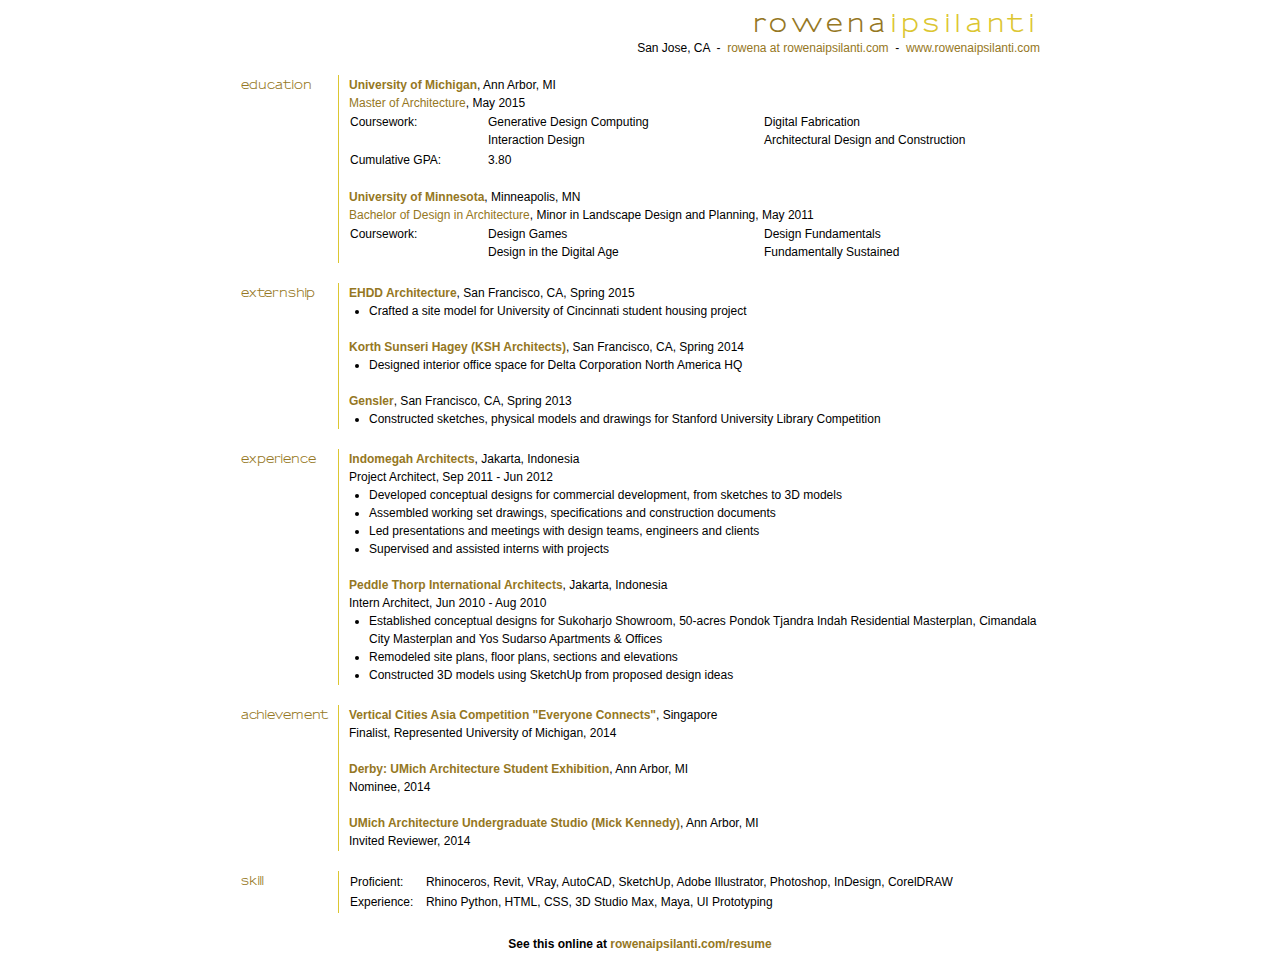
<file: resume.html>
<!DOCTYPE html>
<html>
<head>
  <title>Rowena Ipsilanti Resume</title>
  <meta charset="UTF-8">
  <meta name="description" content="Passionate about exploring the role of design in the changing modern world." />
  <meta name="author" content="Rowena Ipsilanti">
  <meta property="og:title" content="Rowena Ipsilanti | Resume">
  <meta property="og:description" content="Passionate about exploring the role of design in the changing modern world.">
  <meta property="og:url" content="https://www.rowenaipsilanti.com/resume">
  <meta property="og:image" content="https://www.rowenaipsilanti.com/img/share/og-rowena.png">
  <meta property="og:site_name" content="Rowena Ipsilanti">
  <meta property="og:type" content="website">
  <link rel="author" href="https://plus.google.com/117964565734575498038">
  <link rel="shortcut icon" href="./img/favicon.ico">
  <link rel="stylesheet" href="./css/resume.css">
  <script>
    (function(i,s,o,g,r,a,m){i['GoogleAnalyticsObject']=r;i[r]=i[r]||function(){
    (i[r].q=i[r].q||[]).push(arguments)},i[r].l=1*new Date();a=s.createElement(o),
    m=s.getElementsByTagName(o)[0];a.async=1;a.src=g;m.parentNode.insertBefore(a,m)
    })(window,document,'script','//www.google-analytics.com/analytics.js','ga');

    ga('create', 'UA-26975409-1', 'auto');
    ga('send', 'pageview');
  </script>
</head>
<body>
  <div id='resume-container'>
    <div id='headline'>
      <h1 id='resume-name'>
        <span class='first-name'>rowena</span><span class='last-name'>ipsilanti</span>
      </h1>
      <span id='resume-contact'>San Jose, CA
        &nbsp;-&nbsp;
        <a class="non-bold" href="&#109;&#97;&#105;&#108;&#116;&#111;&#58;&#114;&#111;&#119;&#101;&#110;&#97;&#64;&#114;&#111;&#119;&#101;&#110;&#97;&#105;&#112;&#115;&#105;&#108;&#97;&#110;&#116;&#105;&#46;&#99;&#111;&#109;">rowena at rowenaipsilanti.com</a>
        &nbsp;-&nbsp;
        <a class='non-bold' href='https://www.rowenaipsilanti.com'>www.rowenaipsilanti.com</a>
      </span>
    </div>
    <br>
    <table>
      <tr class='resume-section'>
        <td class='section-title'>education</td>
        <td class='section-description'>
          <a class='bold' href='https://www.umich.edu/' target='new'>University of Michigan</a>, Ann Arbor, MI
          <br>
          <a class='non-bold' href='https://taubmancollege.umich.edu/' target='new'>Master of Architecture</a>, May 2015
          <br>
          <table>
            <tr>
              <td>Coursework:</td>
              <td class='column-two-split'>
                Generative Design Computing
                <br>Interaction Design
              </td>
              <td class='column-two-split'>
                <!-- <a class='non-bold' href='https://programsinformationpeople.org/runestone/static/pip2/' target='new'>Programs, Information and People</a> -->
                Digital Fabrication
                <br>Architectural Design and Construction
              </td>
            </tr>

            <tr>
              <td>Cumulative GPA:</td>
              <td class='column-two-split'>3.80</td>
            </tr>
          </table>
          <br>

          <a class='bold' href='https://www.umn.edu/' target='new'>University of Minnesota</a>, Minneapolis, MN
          <br>
          <a class='non-bold' href='http://arch.design.umn.edu/' target='new'>Bachelor of Design in Architecture</a>, Minor in Landscape Design and Planning, May 2011
          <br>
          <table>
            <tr>
              <td>
                Coursework:
              </td>
              <td class='column-two-split'>
                Design Games
                <br>Design in the Digital Age
              </td>
              <td class='column-two-split'>
                Design Fundamentals
                <br>Fundamentally Sustained
              </td>
            </tr>
          </table>
        </td>
      </tr>

      <tr class='resume-section'>
        <td class='section-title'>externship</td>
        <td class='section-description'>
          <a class='bold' href='http://www.ehdd.com/' target='new'>EHDD Architecture</a>, San Francisco, CA, Spring 2015
          <ul>
            <li>Crafted a site model for University of Cincinnati student housing project</li>
          </ul>
          <br>

          <a class='bold' href='http://www.ksha.com/' target='new'>Korth Sunseri Hagey (KSH Architects)</a>, San Francisco, CA, Spring 2014
          <ul>
            <li>Designed interior office space for Delta Corporation North America HQ</li>
          </ul>
          <br>

          <a class='bold' href='http://www.gensler.com/' target='new'>Gensler</a>, San Francisco, CA, Spring 2013
          <ul>
            <li>Constructed sketches, physical models and drawings for Stanford University Library Competition</li>
          </ul>
        </td>
      </tr>

      <tr class='resume-section'>
        <td class='section-title'>experience</td>
        <td class='section-description'>
          <a class='bold' href='http://www.indomegah.com/' target='new'>Indomegah Architects</a>, Jakarta, Indonesia
          <br>Project Architect, Sep 2011 - Jun 2012
          <ul>
            <li>Developed conceptual designs for commercial development, from sketches to 3D models</li>
            <li>Assembled working set drawings, specifications and construction documents</li>
            <li>Led presentations and meetings with design teams, engineers and clients</li>
            <li>Supervised and assisted interns with projects</li>
          </ul>
          <br>

          <a class='bold' href='http://www.pti-architects.com/' target='new'>Peddle Thorp International Architects</a>, Jakarta, Indonesia
          <br>Intern Architect, Jun 2010 - Aug 2010
          <ul>
            <li>Established conceptual designs for Sukoharjo Showroom, 50-acres Pondok Tjandra Indah Residential Masterplan, Cimandala City Masterplan and Yos Sudarso Apartments &amp; Offices</li>
            <li>Remodeled site plans, floor plans, sections and elevations</li>
            <li>Constructed 3D models using SketchUp from proposed design ideas</li>
          </ul>
        </td>
      </tr>

      <tr class='resume-section'>
        <td class='section-title'>achievement</td>
        <td class='section-description'>
          <a class='bold' href='http://www.verticalcitiesasia.com/?q=archive/2014' target='new'>
            Vertical Cities Asia Competition "Everyone Connects"</a>, Singapore
          <br>Finalist, Represented University of Michigan, 2014<br>
          <br>

          <a class='bold' href='https://taubmancollege.umich.edu/news/2014/03/31/architecture-students-recognized-student-show' target='new'>Derby: UMich Architecture Student Exhibition</a>, Ann Arbor, MI
          <br>Nominee, 2014<br>
          <br>

          <a class='bold' href='https://taubmancollege.umich.edu/faculty/directory/michael-kennedy' target='new'>
            UMich Architecture Undergraduate Studio (Mick Kennedy)</a>, Ann Arbor, MI
          <br>Invited Reviewer, 2014<br>
        </td>
      </tr>

      <tr class='resume-section'>
        <td class='section-title'>skill</td>
        <td class='section-description'>
          <table>
            <tr>
              <td>Proficient:</td>
              <td>Rhinoceros, Revit, VRay, AutoCAD, SketchUp, Adobe Illustrator, Photoshop, InDesign, CorelDRAW</td>
            </tr>
            <tr>
              <td>Experience:</td>
              <td>Rhino Python, HTML, CSS, 3D Studio Max, Maya, UI Prototyping</td>
            </tr>
          </table>
        </td>
      </tr>
    </table>
    <div class='promo-soft-copy'>
      See this online at <a class='bold' href="https://www.rowenaipsilanti.com/resume">rowenaipsilanti.com/resume</a>
    </div>
  </div>
</body>
</html>
</file>
<file: css/resume.css>
@font-face {
  font-family: "Rowena Sansumi";
  src: url(sansumi-bold.woff) format('woff');
  font-weight: 400;
  font-style: normal;
}

body {
  font-family: "Lucida Grande",Tahoma,Verdana,Arial,Sans-Serif;
  font-size: 12px;
  line-height: 1.5em;
}

div#resume-container {
  margin: 10px auto;
  width: 800px;
}

#headline {
  text-align: right;
}

#resume-name {
  font-family: "Rowena Sansumi","Lucida Grande",Tahoma,Verdana,Arial,Sans-Serif;
  letter-spacing: .2em;
  margin-bottom: .2em;
}

.first-name {
  color: #957723;
}

.last-name {
  color: #DCC631;
}

table {
  border-collapse: collapse;
  width: 100%;
}

tr.resume-section {
  border-bottom: 20px solid #FFF;
}

td.section-title {
  font-family: "Rowena Sansumi","Lucida Grande",Tahoma,Verdana,Arial,Sans-Serif;
  font-weight: 700;
  color: #957723;
}

td {
  vertical-align: top;
}

td.section-title {
  padding-right: 10px;
  border-right: 1pt solid #DCC631;
}

td.section-description {
  padding-left: 10px;
}

td.column-two-split {
  padding-right: 20px;
  width: 40%;
}

div.promo-soft-copy {
  padding-top: 2px;
  text-align: center;
  font-weight: 700;
}

a.bold {
  color: #957723;
  text-decoration: none;
  font-weight: 700;
}

a.bold:hover {
  text-decoration: underline;
}

a.non-bold {
  color: #957723;
  text-decoration: none;
  font-weight: 400;
}

a.non-bold:hover {
  text-decoration: underline;
}

ul {
  margin-top: 0;
  margin-bottom: 0;
  padding-left: 20px;
}
</file>
